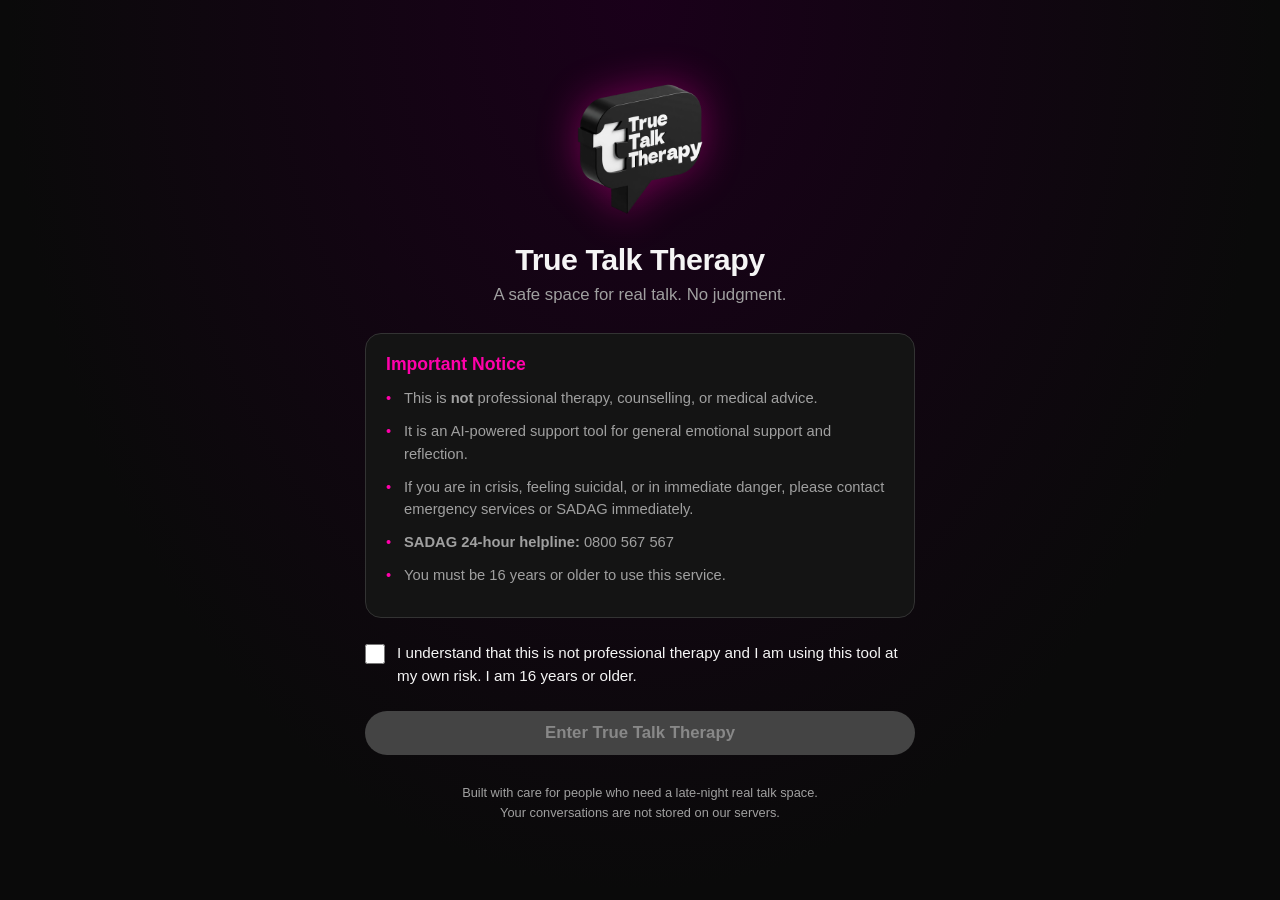
<file: index.html>
<!DOCTYPE html>
<html lang="en">
<head>
  <meta charset="UTF-8" />
  <meta name="viewport" content="width=device-width, initial-scale=1.0, maximum-scale=5.0, user-scalable=yes, viewport-fit=cover" />
  <meta name="mobile-web-app-capable" content="yes" />
  <meta name="apple-mobile-web-app-capable" content="yes" />
  <meta name="apple-mobile-web-app-status-bar-style" content="black-translucent" />
  <meta name="apple-mobile-web-app-title" content="True Talk Therapy" />
  <meta name="theme-color" content="#0a0a0a" />
  <meta name="description" content="True Talk Therapy – A safe space for real talk. Free online mental support." />
  <meta name="keywords" content="mental health, therapy, support, South Africa, AI companion" />
  <meta property="og:title" content="True Talk Therapy" />
  <meta property="og:description" content="A safe space for real talk. Free online mental support." />
  <meta property="og:type" content="website" />
  <title>True Talk Therapy – Consent</title>
  <link rel="icon" type="image/png" href="assets/logo.png" />
  <link rel="apple-touch-icon" href="assets/logo.png" />
  <link rel="stylesheet" href="css/style.css" />
</head>
<body class="consent-page">
  <div class="consent-container">
    <img src="assets/logo.png" alt="True Talk Therapy Logo" class="logo" />

    <h1>True Talk Therapy</h1>
    <p class="tagline">A safe space for real talk. No judgment.</p>

    <div class="disclaimer-box">
      <h2>Important Notice</h2>
      <ul>
        <li>This is <strong>not</strong> professional therapy, counselling, or medical advice.</li>
        <li>It is an AI-powered support tool for general emotional support and reflection.</li>
        <li>If you are in crisis, feeling suicidal, or in immediate danger, please contact emergency services or SADAG immediately.</li>
        <li><strong>SADAG 24-hour helpline:</strong> 0800 567 567</li>
        <li>You must be 16 years or older to use this service.</li>
      </ul>
    </div>

    <div class="consent-check">
      <label for="consentCheck">
        <input type="checkbox" id="consentCheck" />
        I understand that this is not professional therapy and I am using this tool at my own risk. I am 16 years or older.
      </label>
    </div>

    <button id="enterBtn" class="btn-primary" disabled aria-label="Enter True Talk Therapy">
      Enter True Talk Therapy
    </button>

    <p class="footer-note">
      Built with care for people who need a late-night real talk space.<br />
      Your conversations are not stored on our servers.
    </p>
  </div>

  <script>
    const checkbox = document.getElementById('consentCheck');
    const enterBtn = document.getElementById('enterBtn');

    checkbox.addEventListener('change', () => {
      enterBtn.disabled = !checkbox.checked;
      enterBtn.setAttribute('aria-pressed', checkbox.checked);
    });

    enterBtn.addEventListener('click', () => {
      if (checkbox.checked) {
        window.location.href = 'chat.html';
      }
    });

    // Accessibility: Space/Enter to toggle checkbox
    checkbox.addEventListener('keydown', (e) => {
      if (e.key === ' ' || e.key === 'Enter') {
        e.preventDefault();
        checkbox.checked = !checkbox.checked;
        checkbox.dispatchEvent(new Event('change'));
      }
    });
  </script>
</body>
</html>
</file>
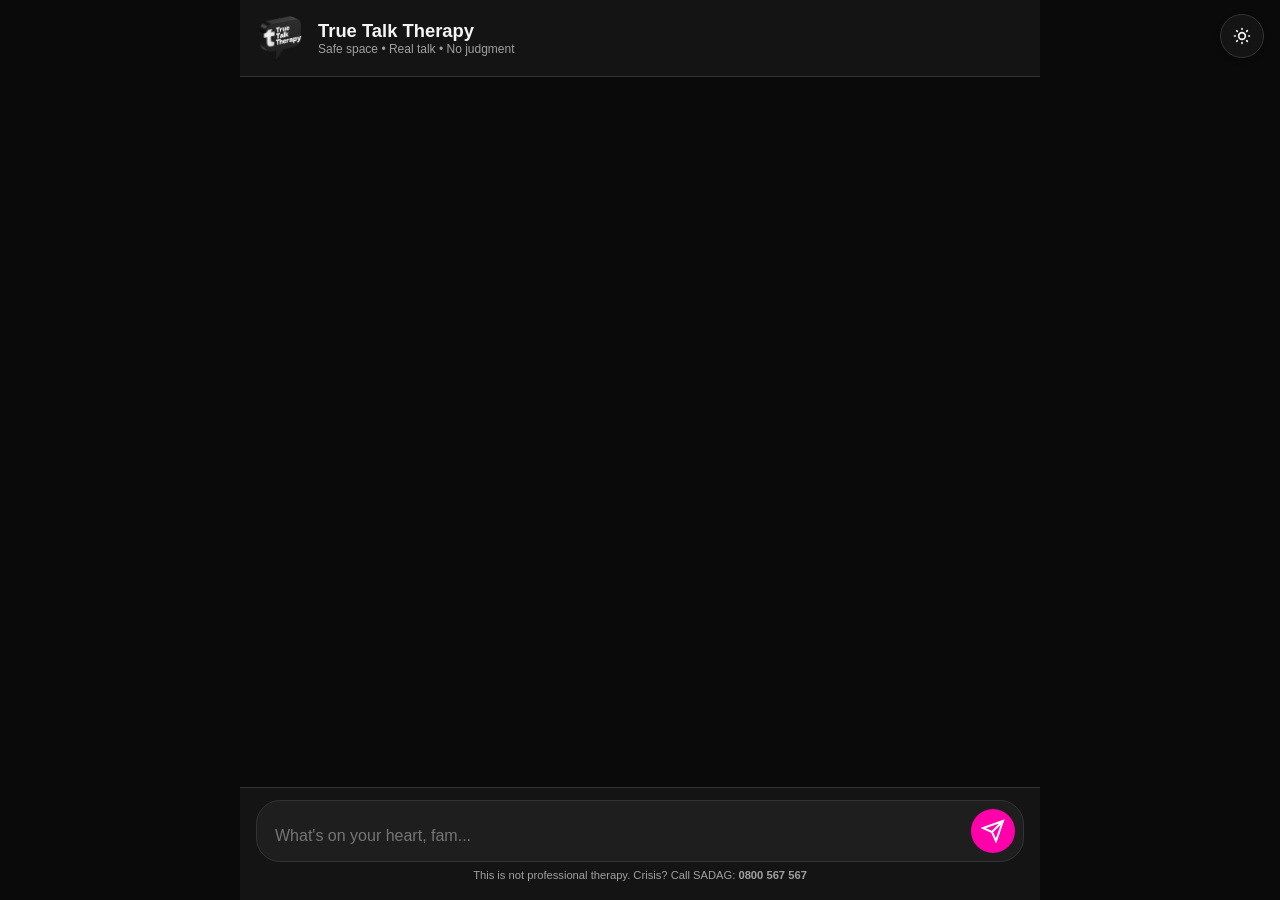
<file: chat.html>
<!DOCTYPE html>
<html lang="en">
<head>
  <meta charset="UTF-8" />
  <meta name="viewport" content="width=device-width, initial-scale=1.0, maximum-scale=5.0, user-scalable=yes, viewport-fit=cover" />
  <meta name="mobile-web-app-capable" content="yes" />
  <meta name="apple-mobile-web-app-capable" content="yes" />
  <meta name="apple-mobile-web-app-status-bar-style" content="black-translucent" />
  <meta name="apple-mobile-web-app-title" content="True Talk" />
  <meta name="theme-color" content="#0a0a0a" />
  <meta name="description" content="True Talk Therapy – Safe space for real talk." />
  <title>True Talk Therapy</title>
  <link rel="icon" type="image/png" href="assets/logo.png" />
  <link rel="apple-touch-icon" href="assets/logo.png" />
  <link rel="stylesheet" href="css/style.css" />
</head>
<body class="chat-page">
  <button class="theme-toggle" id="themeToggle" aria-label="Toggle dark/light mode" title="Toggle theme">
    <!-- Sun icon (shown in dark mode) -->
    <svg class="sun-icon" xmlns="http://www.w3.org/2000/svg" fill="none" viewBox="0 0 24 24" stroke="currentColor" aria-hidden="true">
      <path stroke-linecap="round" stroke-linejoin="round" stroke-width="2" 
        d="M12 3v1m0 16v1m9-9h-1M4 12H3m15.364 6.364l-.707-.707M6.343 6.343l-.707-.707m12.728 0l-.707.707M6.343 17.657l-.707.707M16 12a4 4 0 11-8 0 4 4 0 018 0z" />
    </svg>
    <!-- Moon icon (shown in light mode) -->
    <svg class="moon-icon" style="display:none" xmlns="http://www.w3.org/2000/svg" fill="none" viewBox="0 0 24 24" stroke="currentColor" aria-hidden="true">
      <path stroke-linecap="round" stroke-linejoin="round" stroke-width="2" 
        d="M20.354 15.354A9 9 0 018.646 3.646 9.003 9.003 0 0012 21a9.003 9.003 0 008.354-5.646z" />
    </svg>
  </button>
  
  <header class="chat-header">
    <img src="assets/logo.png" alt="True Talk Therapy" class="header-logo" />
    <div class="header-text">
      <h1>True Talk Therapy</h1>
      <p>Safe space • Real talk • No judgment</p>
    </div>
  </header>

  <main id="chat-container" class="chat-container" role="log" aria-live="polite" aria-label="Chat messages">
    <!-- Messages will appear here -->
  </main>

  <div class="input-area">
    <div class="input-wrapper">
      <textarea 
        id="userInput" 
        placeholder="What's on your heart, fam..." 
        rows="1"
        maxlength="2000"
        aria-label="Message input"
      ></textarea>
      <button id="sendBtn" aria-label="Send message">
        <svg width="24" height="24" viewBox="0 0 24 24" fill="none" stroke="currentColor" stroke-width="2" aria-hidden="true">
          <path d="M22 2L11 13M22 2l-7 20-4-9-9-4 20-7z"/>
        </svg>
      </button>
    </div>
    <p class="disclaimer-mini">
      This is not professional therapy. Crisis? Call SADAG: <strong>0800 567 567</strong>
    </p>
  </div>

  <script src="js/script.js"></script>
</body>
</html>
</file>
<file: css/style.css>
/* True Talk Therapy – Themes & Responsive Design */
:root {
  /* Dark theme (default) */
  --bg: #0a0a0a;
  --surface: #141414;
  --surface-2: #1e1e1e;
  --text: #f5f5f5;
  --text-muted: #a0a0a0;
  --accent: #ff00aa;
  --accent-hover: #ff33bb;
  --bot-bubble: #1a1a1a;
  --border: #333;
  --radius: 16px;
  --font: -apple-system, BlinkMacSystemFont, "Segoe UI", Roboto, Helvetica, Arial, sans-serif;
}

[data-theme="light"] {
  --bg: #f5f5f7;
  --surface: #ffffff;
  --surface-2: #f0f0f2;
  --text: #111111;
  --text-muted: #555555;
  --accent: #e6007e;
  --accent-hover: #ff1a94;
  --bot-bubble: #ffffff;
  --border: #ddd;
}

/* Theme Toggle Button */
.theme-toggle {
  position: absolute;
  top: 14px;
  right: 16px;
  width: 44px;
  height: 44px;
  border-radius: 50%;
  background: var(--surface);
  border: 1px solid var(--border);
  color: var(--text);
  display: flex;
  align-items: center;
  justify-content: center;
  cursor: pointer;
  z-index: 20;
  transition: all 0.2s ease;
  box-shadow: 0 2px 6px rgba(0, 0, 0, 0.15);
}

.theme-toggle:hover {
  transform: scale(1.08);
  background: var(--surface-2);
}

.theme-toggle svg {
  width: 20px;
  height: 20px;
}

* {
  margin: 0;
  padding: 0;
  box-sizing: border-box;
}

html, body {
  height: 100%;
  font-family: var(--font);
  background: var(--bg);
  color: var(--text);
  -webkit-font-smoothing: antialiased;
  -webkit-user-select: none;
  user-select: none;
}

/* ========== CONSENT PAGE ========== */
.consent-page {
  display: flex;
  align-items: center;
  justify-content: center;
  min-height: 100vh;
  padding: 24px;
  background: radial-gradient(ellipse at top, #1a001a 0%, #0a0a0a 70%);
}

.consent-container {
  max-width: 480px;
  width: 100%;
  text-align: center;
}

.consent-container .logo {
  width: clamp(100px, 20vw, 140px);
  height: auto;
  margin-bottom: 20px;
  filter: drop-shadow(0 0 20px rgba(255, 0, 170, 0.4));
}

.consent-container h1 {
  font-size: clamp(1.5rem, 5vw, 1.9rem);
  font-weight: 700;
  letter-spacing: -0.5px;
  margin-bottom: 8px;
}

.tagline {
  color: var(--text-muted);
  margin-bottom: 28px;
  font-size: clamp(0.95rem, 2.5vw, 1.05rem);
}

.disclaimer-box {
  background: var(--surface);
  border: 1px solid var(--border);
  border-radius: var(--radius);
  padding: clamp(16px, 4vw, 20px);
  text-align: left;
  margin-bottom: 24px;
}

.disclaimer-box h2 {
  font-size: 1.1rem;
  margin-bottom: 12px;
  color: var(--accent);
}

.disclaimer-box ul {
  list-style: none;
  font-size: clamp(0.85rem, 2vw, 0.92rem);
  line-height: 1.55;
  color: var(--text-muted);
}

.disclaimer-box li {
  margin-bottom: 10px;
  padding-left: 18px;
  position: relative;
}

.disclaimer-box li::before {
  content: "•";
  color: var(--accent);
  position: absolute;
  left: 0;
}

.consent-check {
  text-align: left;
  margin-bottom: 24px;
  font-size: clamp(0.9rem, 2vw, 0.95rem);
  line-height: 1.5;
}

.consent-check label {
  display: flex;
  gap: 12px;
  cursor: pointer;
  align-items: flex-start;
}

.consent-check input[type="checkbox"] {
  width: 20px;
  height: 20px;
  min-width: 20px;
  margin-top: 2px;
  accent-color: var(--accent);
  flex-shrink: 0;
  cursor: pointer;
}

.btn-primary {
  width: 100%;
  padding: clamp(14px 24px, 3vw 6vw, 16px 24px);
  background: var(--accent);
  color: white;
  border: none;
  border-radius: 50px;
  font-size: clamp(1rem, 2.5vw, 1.05rem);
  font-weight: 600;
  cursor: pointer;
  transition: background 0.2s, transform 0.15s;
  min-height: 44px;
  display: flex;
  align-items: center;
  justify-content: center;
}

.btn-primary:hover:not(:disabled) {
  background: var(--accent-hover);
  transform: translateY(-1px);
}

.btn-primary:active:not(:disabled) {
  transform: translateY(0);
}

.btn-primary:disabled {
  background: #444;
  color: #888;
  cursor: not-allowed;
}

.footer-note {
  margin-top: 28px;
  font-size: clamp(0.75rem, 1.5vw, 0.8rem);
  color: var(--text-muted);
  line-height: 1.5;
}

/* ========== CHAT PAGE ========== */
.chat-page {
  display: flex;
  flex-direction: column;
  height: 100dvh;
  height: 100vh;
  max-width: 100%;
  background: var(--bg);
}

.chat-header {
  position: relative;
  display: flex;
  align-items: center;
  gap: 14px;
  padding: clamp(12px, 3vw, 14px) clamp(12px, 3vw, 16px);
  background: var(--surface);
  border-bottom: 1px solid var(--border);
  flex-shrink: 0;
}

.header-logo {
  width: clamp(40px, 10vw, 48px);
  height: auto;
  border-radius: 12px;
}

.header-text {
  flex: 1;
}

.header-text h1 {
  font-size: clamp(1rem, 3vw, 1.15rem);
  font-weight: 700;
  line-height: 1.2;
}

.header-text p {
  font-size: clamp(0.65rem, 1.5vw, 0.75rem);
  color: var(--text-muted);
}

.chat-container {
  flex: 1;
  overflow-y: auto;
  overflow-x: hidden;
  padding: clamp(12px, 3vw, 20px) clamp(12px, 3vw, 16px);
  display: flex;
  flex-direction: column;
  gap: 12px;
  scroll-behavior: smooth;
  -webkit-overflow-scrolling: touch;
}

.message {
  max-width: 85%;
  padding: clamp(10px, 2.5vw, 12px) clamp(12px, 3vw, 16px);
  border-radius: 18px;
  line-height: 1.5;
  font-size: clamp(0.9rem, 2vw, 0.95rem);
  animation: fadeIn 0.25s ease;
  word-wrap: break-word;
  overflow-wrap: break-word;
}

@keyframes fadeIn {
  from {
    opacity: 0;
    transform: translateY(8px);
  }
  to {
    opacity: 1;
    transform: translateY(0);
  }
}

.message.bot {
  align-self: flex-start;
  background: var(--bot-bubble);
  border: 1px solid var(--border);
  border-bottom-left-radius: 4px;
}

.message.user {
  align-self: flex-end;
  background: var(--accent);
  color: white;
  border-bottom-right-radius: 4px;
}

.message.system {
  align-self: center;
  background: transparent;
  color: var(--text-muted);
  font-size: clamp(0.7rem, 1.5vw, 0.8rem);
  text-align: center;
  max-width: 90%;
}

.typing {
  display: flex;
  gap: 5px;
  padding: clamp(12px, 2.5vw, 14px) clamp(14px, 3vw, 18px);
}

.typing span {
  width: 8px;
  height: 8px;
  background: var(--text-muted);
  border-radius: 50%;
  animation: bounce 1.2s infinite;
}

.typing span:nth-child(2) {
  animation-delay: 0.2s;
}

.typing span:nth-child(3) {
  animation-delay: 0.4s;
}

@keyframes bounce {
  0%, 60%, 100% {
    transform: translateY(0);
  }
  30% {
    transform: translateY(-6px);
  }
}

.input-area {
  padding: clamp(10px, 2.5vw, 12px) clamp(12px, 3vw, 16px) clamp(12px, 3vw, 16px);
  background: var(--surface);
  border-top: 1px solid var(--border);
  flex-shrink: 0;
}

.input-wrapper {
  display: flex;
  gap: 8px;
  align-items: flex-end;
  background: var(--surface-2);
  border: 1px solid var(--border);
  border-radius: 24px;
  padding: 8px 8px 8px clamp(12px, 3vw, 18px);
}

#userInput {
  flex: 1;
  background: transparent;
  border: none;
  color: var(--text);
  font-size: clamp(0.95rem, 2vw, 1rem);
  resize: none;
  max-height: 120px;
  outline: none;
  font-family: inherit;
  line-height: 1.4;
  padding: 6px 0;
  -webkit-text-size-adjust: 100%;
}

#sendBtn {
  width: 44px;
  height: 44px;
  min-width: 44px;
  min-height: 44px;
  border-radius: 50%;
  background: var(--accent);
  border: none;
  color: white;
  display: flex;
  align-items: center;
  justify-content: center;
  cursor: pointer;
  flex-shrink: 0;
  transition: background 0.2s;
}

#sendBtn:hover {
  background: var(--accent-hover);
}

#sendBtn:active {
  transform: scale(0.95);
}

#sendBtn:disabled {
  background: #444;
  cursor: not-allowed;
}

.disclaimer-mini {
  text-align: center;
  font-size: clamp(0.65rem, 1.5vw, 0.7rem);
  color: var(--text-muted);
  margin-top: 6px;
  line-height: 1.4;
}

/* Modal */
.modal {
  position: fixed;
  inset: 0;
  background: rgba(0, 0, 0, 0.85);
  display: flex;
  align-items: center;
  justify-content: center;
  z-index: 1000;
  padding: clamp(16px, 4vw, 20px);
  -webkit-backdrop-filter: blur(2px);
  backdrop-filter: blur(2px);
}

.modal.hidden {
  display: none;
}

.modal-content {
  background: var(--surface);
  border: 1px solid var(--border);
  border-radius: var(--radius);
  padding: clamp(20px, 5vw, 28px) clamp(20px, 4vw, 24px);
  max-width: 400px;
  width: 100%;
  text-align: center;
  max-height: 90vh;
  overflow-y: auto;
  -webkit-overflow-scrolling: touch;
}

.modal-content h2 {
  margin-bottom: 12px;
  font-size: clamp(1.15rem, 3vw, 1.3rem);
}

.modal-content p {
  color: var(--text-muted);
  font-size: clamp(0.9rem, 2vw, 0.95rem);
  margin-bottom: 12px;
  line-height: 1.5;
}

.modal-content .small {
  font-size: clamp(0.75rem, 1.5vw, 0.8rem);
}

.modal-content a {
  color: var(--accent);
  text-decoration: none;
}

.modal-content a:hover {
  text-decoration: underline;
}

#apiKeyInput {
  width: 100%;
  padding: clamp(12px, 2.5vw, 14px) clamp(12px, 3vw, 16px);
  background: var(--surface-2);
  border: 1px solid var(--border);
  border-radius: 12px;
  color: var(--text);
  font-size: clamp(0.95rem, 2vw, 1rem);
  margin: clamp(12px, 3vw, 16px) 0;
  outline: none;
  min-height: 44px;
  -webkit-text-size-adjust: 100%;
}

#apiKeyInput:focus {
  border-color: var(--accent);
  box-shadow: 0 0 0 2px rgba(255, 0, 170, 0.1);
}

/* ========== RESPONSIVE BREAKPOINTS ========== */

/* Tablets (landscape & portrait) */
@media (max-width: 768px) {
  .chat-page {
    max-width: 100%;
  }

  .message {
    max-width: 88%;
  }

  .consent-container {
    max-width: 90%;
  }
}

/* Small phones */
@media (max-width: 480px) {
  .message {
    max-width: 92%;
  }

  .consent-container h1 {
    font-size: 1.5rem;
  }

  .disclaimer-box {
    padding: 16px;
  }

  .input-wrapper {
    gap: 6px;
    padding: 6px 6px 6px 12px;
  }
}

/* Very small phones */
@media (max-width: 360px) {
  .header-text h1 {
    font-size: 0.9rem;
  }

  .message {
    max-width: 95%;
  }

  .chat-container {
    gap: 8px;
  }
}

/* Large tablets and desktops */
@media (min-width: 1024px) {
  .chat-page {
    max-width: 800px;
    margin: 0 auto;
  }

  .message {
    max-width: 70%;
  }

  .consent-container {
    max-width: 550px;
  }
}

/* iOS specific fixes */
@supports (-webkit-touch-callout: none) {
  body {
    height: 100vh;
    height: 100dvh;
  }

  .chat-page {
    height: 100vh;
    height: 100dvh;
  }

  .chat-container {
    -webkit-user-select: text;
    user-select: text;
  }

  #userInput {
    font-size: 16px;
  }

  #apiKeyInput {
    font-size: 16px;
  }
}

/* Prevent zoom on input focus on iOS */
@media (max-width: 768px) {
  input,
  textarea {
    font-size: 16px;
  }
}

/* Accessibility improvements */
@media (prefers-reduced-motion: reduce) {
  * {
    animation-duration: 0.01ms !important;
    animation-iteration-count: 1 !important;
    transition-duration: 0.01ms !important;
  }
}

@media (prefers-color-scheme: light) {
  :root:not([data-theme]) {
    color-scheme: light;
  }
}

@media (prefers-color-scheme: dark) {
  :root:not([data-theme]) {
    color-scheme: dark;
  }
}

/* Landscape orientation fixes */
@media (max-height: 500px) and (orientation: landscape) {
  .chat-header {
    padding: 8px 12px;
  }

  .input-area {
    padding: 8px 12px;
  }

  .message {
    padding: 8px 12px;
    font-size: 0.9rem;
  }
}
</file>
